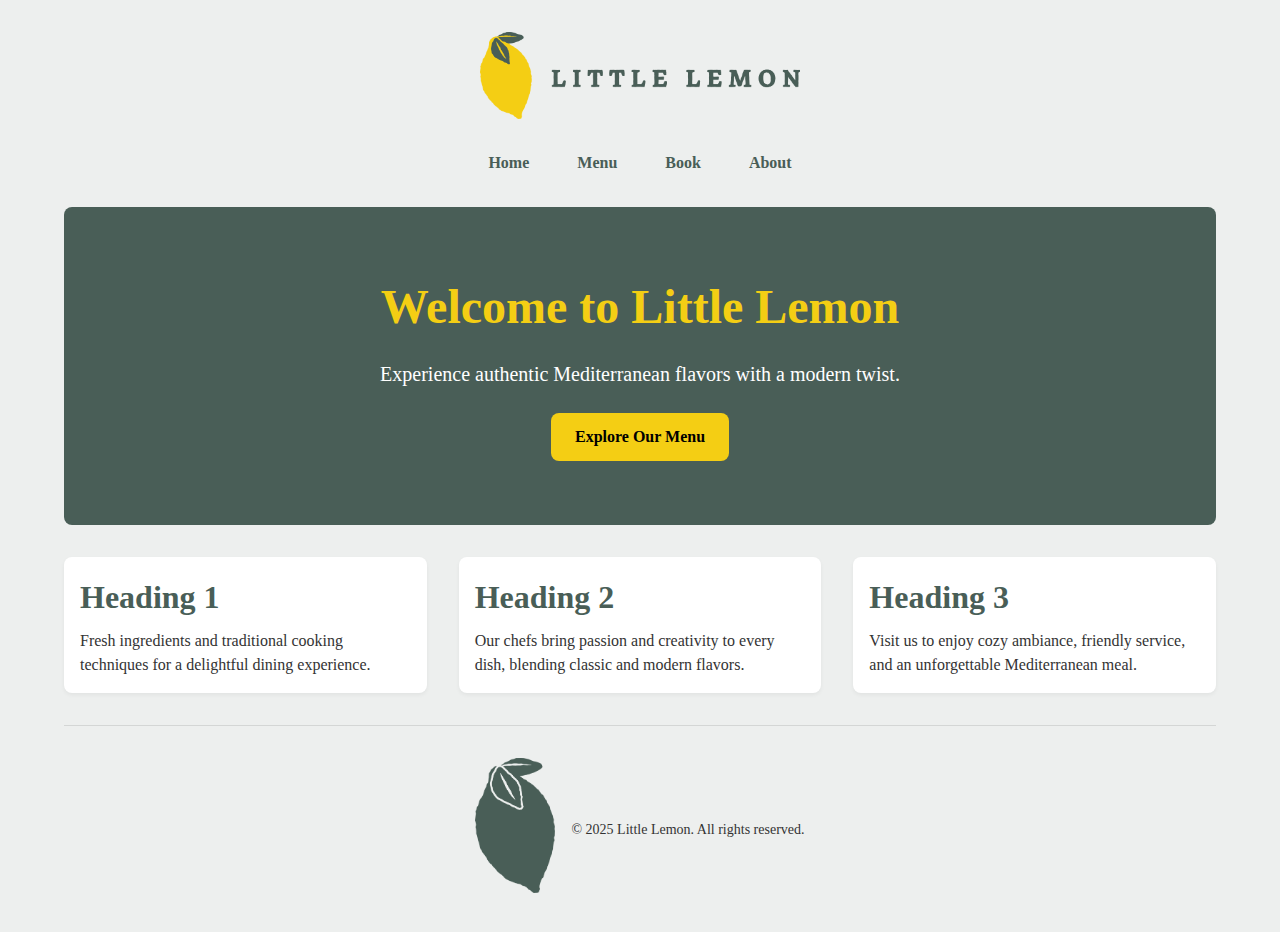
<file: index.html>
<!DOCTYPE html>
<html lang="en">
<head>
  <meta charset="UTF-8" />
  <meta name="viewport" content="width=device-width, initial-scale=1" />
  <title>Little Lemon</title>
  <link rel="stylesheet" href="style.css" />
  <meta property="og:title" content="Home Page" />
  <meta property="og:type" content="website" />
  <meta property="og:image" content="Asset 7@4x.png" />
  <meta property="og:url" content="https://littlelemon.com" />
  <meta property="og:description" content="Little Lemon is a family-owned Mediterranean restaurant, focused on traditional recipes served with a modern twist." />
  <meta property="og:locale" content="en_US" />
  <meta property="og:site_name" content="Little Lemon" />
</head>
<body>
  <header>
    <img src="Asset 16@4x.png" width="320" alt="Little Lemon logo" />
  </header>

  <nav>
    <ul>
      <li><a href="index.html" aria-current="page">Home</a></li>
      <li><a href="menu.html">Menu</a></li>
      <li><a href="book.html">Book</a></li>
      <li><a href="about.html">About</a></li>
    </ul>
  </nav>

  <main>
    <!-- Hero Banner -->
    <section class="hero-banner">
      <div class="hero-content">
        <h1>Welcome to Little Lemon</h1>
        <p>Experience authentic Mediterranean flavors with a modern twist.</p>
        <a href="menu.html" class="hero-button">Explore Our Menu</a>
      </div>
    </section>

    <!-- Three-column content -->
    <section>
      <article>
        <h2>Heading 1</h2>
        <p>Fresh ingredients and traditional cooking techniques for a delightful dining experience.</p>
      </article>
      <article>
        <h2>Heading 2</h2>
        <p>Our chefs bring passion and creativity to every dish, blending classic and modern flavors.</p>
      </article>
      <article>
        <h2>Heading 3</h2>
        <p>Visit us to enjoy cozy ambiance, friendly service, and an unforgettable Mediterranean meal.</p>
      </article>
    </section>
  </main>

  <footer>
    <div>
      <img src="Asset 7@4x.png" width="80" alt="Little Lemon logo small" />
    </div>
    <div>
      <p>&copy; 2025 Little Lemon. All rights reserved.</p>
    </div>
  </footer>
</body>
</html>
</file>
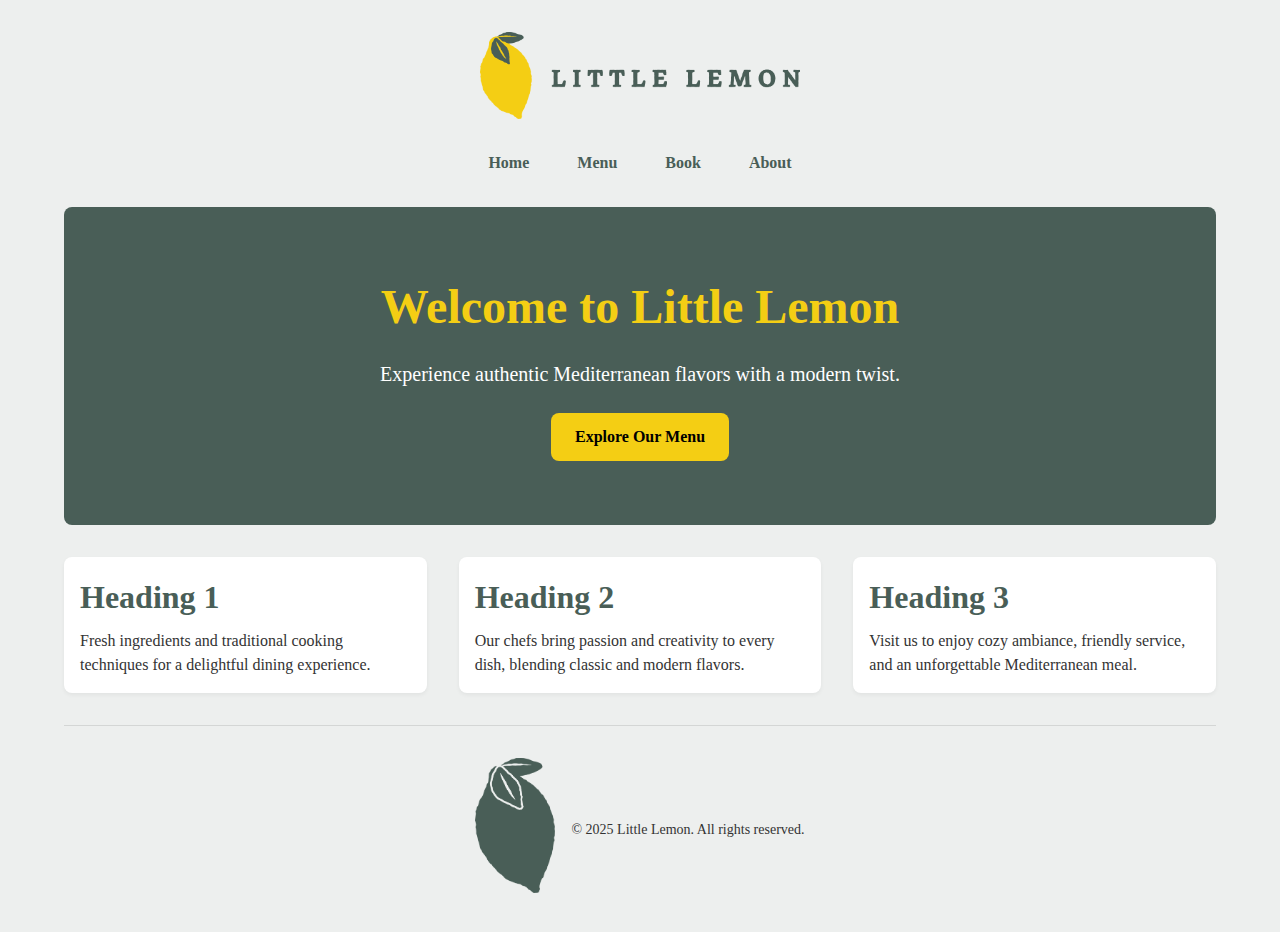
<file: index1.html>
<!DOCTYPE html>
<html lang="en">
<head>
  <meta charset="UTF-8" />
  <meta name="viewport" content="width=device-width, initial-scale=1" />
  <title>Little Lemon</title>
  <link rel="stylesheet" href="style1.css" />
  <meta property="og:title" content="Home Page" />
  <meta property="og:type" content="website" />
  <meta property="og:image" content="Asset 7@4x.png" />
  <meta property="og:url" content="https://littlelemon.com" />
  <meta property="og:description" content="Little Lemon is a family-owned Mediterranean restaurant, focused on traditional recipes served with a modern twist." />
  <meta property="og:locale" content="en_US" />
  <meta property="og:site_name" content="Little Lemon" />
</head>
<body>
  <header>
    <img src="Asset 16@4x.png" width="320" alt="Little Lemon logo" />
  </header>

  <nav>
    <ul>
      <li><a href="index.html" aria-current="page">Home</a></li>
      <li><a href="menu.html">Menu</a></li>
      <li><a href="book.html">Book</a></li>
      <li><a href="about.html">About</a></li>
    </ul>
  </nav>

  <main>
    <!-- Hero Banner -->
    <section class="hero-banner">
      <div class="hero-content">
        <h1>Welcome to Little Lemon</h1>
        <p>Experience authentic Mediterranean flavors with a modern twist.</p>
        <a href="menu.html" class="hero-button">Explore Our Menu</a>
      </div>
    </section>

    <!-- Three-column content -->
    <section>
      <article>
        <h2>Heading 1</h2>
        <p>Fresh ingredients and traditional cooking techniques for a delightful dining experience.</p>
      </article>
      <article>
        <h2>Heading 2</h2>
        <p>Our chefs bring passion and creativity to every dish, blending classic and modern flavors.</p>
      </article>
      <article>
        <h2>Heading 3</h2>
        <p>Visit us to enjoy cozy ambiance, friendly service, and an unforgettable Mediterranean meal.</p>
      </article>
    </section>
  </main>

  <footer>
    <div>
      <img src="Asset 7@4x.png" width="80" alt="Little Lemon logo small" />
    </div>
    <div>
      <p>&copy; 2025 Little Lemon. All rights reserved.</p>
    </div>
  </footer>
</body>
</html>
</file>
<file: style.css>
:root {
  --clr-bg: #EDEFEE;
  --clr-primary: #495E57;
  --clr-accent: #F4CE14;
  --clr-heading: #333;
  --clr-body: #333;
  --ff-base: 'Markazi Text', serif;
  --fs-h1: 3rem;
  --fs-h2: 2rem;
  --fs-body: 1rem;
  --space-1: 0.5rem;
  --space-2: 1rem;
  --space-3: 2rem;
  --radius: 0.5rem;
  --shadow-sm: 0 2px 4px rgba(0, 0, 0, 0.05);
}

*, *::before, *::after {
  margin: 0;
  padding: 0;
  box-sizing: border-box;
}

html {
  scroll-behavior: smooth;
}

body {
  background-color: var(--clr-bg);
  font-family: var(--ff-base);
  color: var(--clr-body);
  margin: var(--space-3) 5%;
  line-height: 1.5;
}

h1 {
  font-size: var(--fs-h1);
  text-align: center;
  color: var(--clr-accent);
  margin-bottom: var(--space-2);
}

h2 {
  font-size: var(--fs-h2);
  color: var(--clr-primary);
  margin-bottom: var(--space-1);
}

header img {
  display: block;
  margin: 0 auto var(--space-3);
  max-width: 320px;
  width: 100%;
}

nav {
  margin-bottom: var(--space-3);
}

nav ul {
  list-style: none;
  display: flex;
  justify-content: center;
  gap: var(--space-2);
}

nav a {
  text-decoration: none;
  color: var(--clr-primary);
  font-weight: 700;
  padding: var(--space-1) var(--space-2);
  border-radius: 0.25rem;
  transition: background 0.2s, color 0.2s;
}

nav a:hover,
nav a:focus {
  background: var(--clr-accent);
  color: #000;
}

/* Hero Banner */
.hero-banner {
  background-color: var(--clr-primary);
  color: white;
  padding: 4rem 2rem;
  border-radius: var(--radius);
  margin-bottom: var(--space-3);
  text-align: center;
  display: flex;
  align-items: center;   
  justify-content: center; 
  min-height: 300px;     
}

.hero-content h1 {
  font-size: 3rem;
  margin-bottom: 1rem;
}

.hero-content p {
  font-size: 1.25rem;
  margin-bottom: 1.5rem;
}

.hero-button {
  display: inline-block;
  background: var(--clr-accent);
  color: black;
  font-weight: bold;
  text-decoration: none;
  padding: 0.75rem 1.5rem;
  border-radius: var(--radius);
  transition: background 0.3s;
}

.hero-button:hover {
  background: #e5bc00;
}

section {
  display: flex;
  flex-wrap: wrap;
  gap: var(--space-3);
  margin-bottom: var(--space-3);
}

article {
  flex: 1 1 250px;
  background: #fff;
  padding: var(--space-2);
  border-radius: var(--radius);
  box-shadow: var(--shadow-sm);
}

footer {
  display: flex;
  flex-wrap: wrap;
  align-items: center;
  justify-content: center;
  gap: var(--space-2);
  padding: var(--space-3) 0 0;
  border-top: 1px solid rgba(0, 0, 0, 0.1);
}

footer img {
  max-width: 80px;
  width: 100%;
}

footer p {
  font-size: 0.875rem;
}

.visually-hidden {
  position: absolute !important;
  width: 1px;
  height: 1px;
  padding: 0;
  margin: -1px;
  overflow: hidden;
  clip: rect(0 0 0 0);
  white-space: nowrap;
  border: 0;
}

/* Responsive */
@media (max-width: 600px) {
  :root {
    --fs-h1: 2.25rem;
    --fs-h2: 1.5rem;
  }

  body {
    margin: var(--space-2) var(--space-1);
  }

  nav ul {
    flex-direction: column;
    gap: var(--space-1);
  }

  section {
    flex-direction: column;
  }
}
</file>
<file: style1.css>
:root {
  --clr-bg: #EDEFEE;
  --clr-primary: #495E57;
  --clr-accent: #F4CE14;
  --clr-heading: #333;
  --clr-body: #333;
  --ff-base: 'Markazi Text', serif;
  --fs-h1: 3rem;
  --fs-h2: 2rem;
  --fs-body: 1rem;
  --space-1: 0.5rem;
  --space-2: 1rem;
  --space-3: 2rem;
  --radius: 0.5rem;
  --shadow-sm: 0 2px 4px rgba(0, 0, 0, 0.05);
}

*, *::before, *::after {
  margin: 0;
  padding: 0;
  box-sizing: border-box;
}

html {
  scroll-behavior: smooth;
}

body {
  background-color: var(--clr-bg);
  font-family: var(--ff-base);
  color: var(--clr-body);
  margin: var(--space-3) 5%;
  line-height: 1.5;
}

h1 {
  font-size: var(--fs-h1);
  text-align: center;
  color: var(--clr-accent);
  margin-bottom: var(--space-2);
}

h2 {
  font-size: var(--fs-h2);
  color: var(--clr-primary);
  margin-bottom: var(--space-1);
}

header img {
  display: block;
  margin: 0 auto var(--space-3);
  max-width: 320px;
  width: 100%;
}

nav {
  margin-bottom: var(--space-3);
}

nav ul {
  list-style: none;
  display: flex;
  justify-content: center;
  gap: var(--space-2);
}

nav a {
  text-decoration: none;
  color: var(--clr-primary);
  font-weight: 700;
  padding: var(--space-1) var(--space-2);
  border-radius: 0.25rem;
  transition: background 0.2s, color 0.2s;
}

nav a:hover,
nav a:focus {
  background: var(--clr-accent);
  color: #000;
}

/* Hero Banner */
.hero-banner {
  background-color: var(--clr-primary);
  color: white;
  padding: 4rem 2rem;
  border-radius: var(--radius);
  margin-bottom: var(--space-3);
  text-align: center;
  display: flex;
  align-items: center;   
  justify-content: center; 
  min-height: 300px;     
}

.hero-content h1 {
  font-size: 3rem;
  margin-bottom: 1rem;
}

.hero-content p {
  font-size: 1.25rem;
  margin-bottom: 1.5rem;
}

.hero-button {
  display: inline-block;
  background: var(--clr-accent);
  color: black;
  font-weight: bold;
  text-decoration: none;
  padding: 0.75rem 1.5rem;
  border-radius: var(--radius);
  transition: background 0.3s;
}

.hero-button:hover {
  background: #e5bc00;
}

section {
  display: flex;
  flex-wrap: wrap;
  gap: var(--space-3);
  margin-bottom: var(--space-3);
}

article {
  flex: 1 1 250px;
  background: #fff;
  padding: var(--space-2);
  border-radius: var(--radius);
  box-shadow: var(--shadow-sm);
}

footer {
  display: flex;
  flex-wrap: wrap;
  align-items: center;
  justify-content: center;
  gap: var(--space-2);
  padding: var(--space-3) 0 0;
  border-top: 1px solid rgba(0, 0, 0, 0.1);
}

footer img {
  max-width: 80px;
  width: 100%;
}

footer p {
  font-size: 0.875rem;
}

.visually-hidden {
  position: absolute !important;
  width: 1px;
  height: 1px;
  padding: 0;
  margin: -1px;
  overflow: hidden;
  clip: rect(0 0 0 0);
  white-space: nowrap;
  border: 0;
}

/* Responsive */
@media (max-width: 600px) {
  :root {
    --fs-h1: 2.25rem;
    --fs-h2: 1.5rem;
  }

  body {
    margin: var(--space-2) var(--space-1);
  }

  nav ul {
    flex-direction: column;
    gap: var(--space-1);
  }

  section {
    flex-direction: column;
  }
}
</file>
